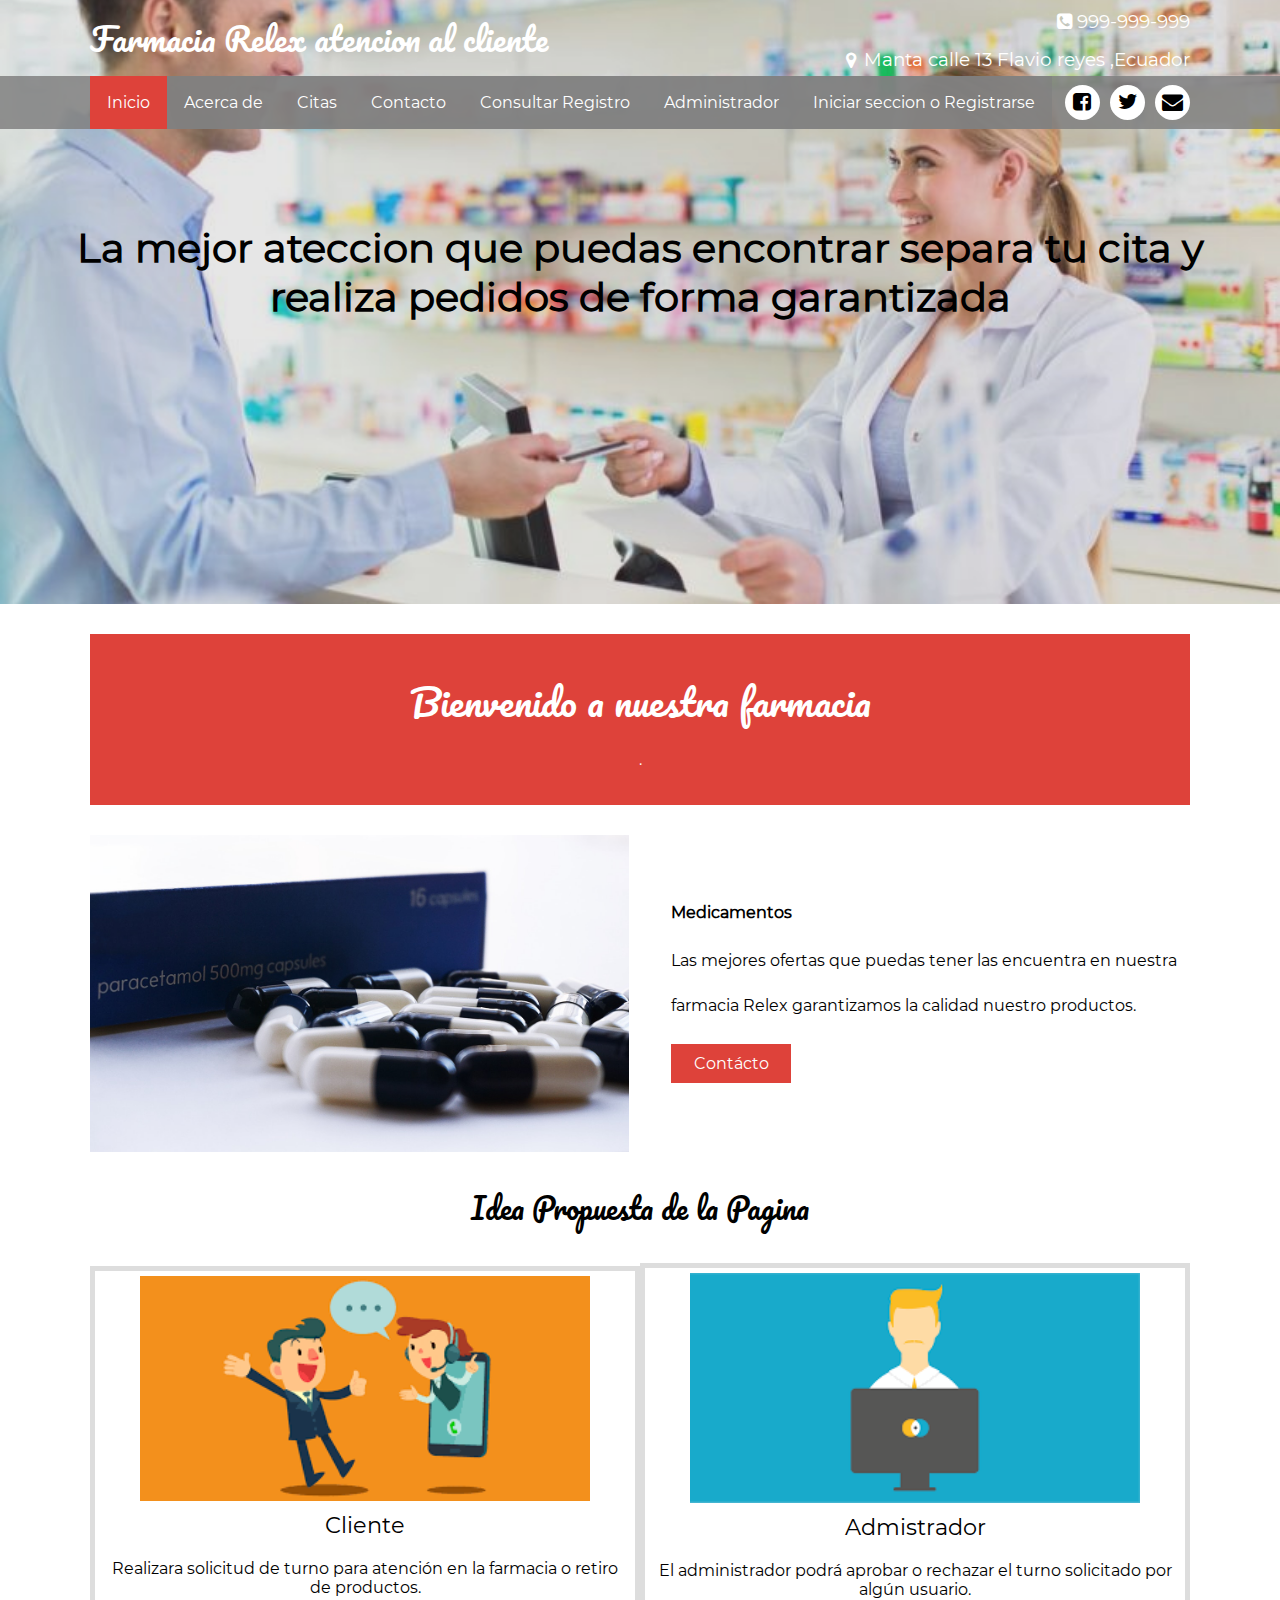
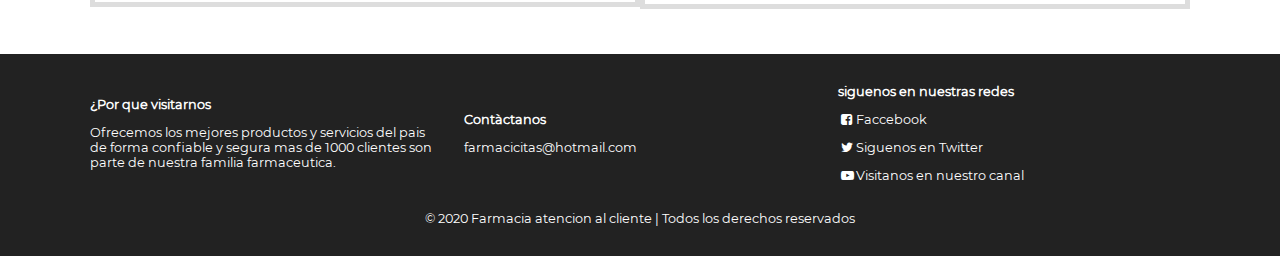
<file: index.html>
<!DOCTYPE html>
<html lang="en">
<head>
    <meta charset="UTF-8">
    <title>FARMACIA RELEX ATENCIÒN AL CLIENTE </title>
    <meta name="viewport" content="width=device-width, user-scalable=yes, initial-scale=1.0, maximum-scale=1.0, minimum-scale=1.0">
    <link rel="stylesheet" href="css/estilos.css">
    <link href="css/fontello.css" rel="stylesheet">
    
</head>
<body>
    <header class="main-header">
        <div class="container container--flex">
          <div class="logo-container column column--50">
              <h1 class="logo">Farmacia Relex atencion al cliente</h1>
          </div>
           <div class="main-header__contacInfo column column--50">
               <div class="main-header__contacInfo__phone">
                   <span class="icon-phone">999-999-999</span>
               </div>
               
               <div class="main-header__contacInfo__address">
               
               <span class="icon-location">Manta calle 13 Flavio reyes ,Ecuador </span></div>
               
               
           </div>
               
                
        </div>
    </header>
    <nav class="main-nav">
        <div class="container container--flex">
            <span class="icon-menu" id ="btnmenu"></span>
            <ul class="menu" id="menu">
                <li class="menu__item"><a href="index.html" class="menu__link menu__link--select ">Inicio</a></li>
                
                <li class="menu__item"><a href="nosotros.html" class="menu__link">Acerca de </a></li>
                
                
                <li class="menu__item"><a href="citas.html" class="menu__link">Citas</a></li>
                
        
                <li class="menu__item"><a href="contacto.html" class="menu__link">Contacto</a></li>
                <li class="menu__item"><a href="consultar.html" class="menu__link ">Consultar Registro</a></li>
                
                <li class="menu__item"><a href="login%20y%20registo.html" class="menu__link">Administrador</a></li>
                <li class="menu__item"><a href="login%20y%20registo.html" class="menu__link">Iniciar seccion o Registrarse</a></li>
                
            </ul>
            <div class="social-icon">
                <a href="" class="social-icon__link"><span class="icon-facebook"></span></a>
                <a href="" class="social-icon__link"><span class="icon-twitter"></span></a>
                <a href="" class="social-icon__link"><span class="icon-mail-alt"></span></a>
            </div>
            
        </div>
    </nav>
    <section class="banner">
        <img src="img/medicina15.jpg" alt="" class="banner__img">
        <div class="banner__content">La mejor ateccion que puedas encontrar separa tu cita y realiza pedidos de forma garantizada </div>
    </section>
    <main class="main">
        <section class="group group--color">
           <div class="container">
               <h2 class="main__title">Bienvenido a nuestra farmacia</h2>
               <p class="main__txt">.</p>
           </div>
            
        </section>
        
        <section class="group main__about__description">
            <div class="container container--flex">
                <div class="column column--50">
                    <img src="img/medicina4.jpg" alt="">
                </div>
                <div class="column column--50">
                    <h3 class="column__title">Medicamentos</h3>
                    <p class="column__txt">Las mejores ofertas que puedas tener las encuentra en nuestra farmacia Relex garantizamos la calidad nuestro productos.</p>
                    <a href="" class="btn btn--contact">Contácto</a>
                    
                </div>
                
            </div>
        </section>
        <section class="group today-special">
            <h2 class="group__title">Idea Propuesta de la Pagina</h2>
            <div class="container container--flex">
                <div class="column column--50-25">
                    <img src="img/cliente.png" alt="" class="today-special__img">
                    <div class="today-special__title">Cliente </div>
                    <div class="column__txt">Realizara solicitud de turno para atención en la farmacia o retiro de productos.</div>
                </div>
                
                <div class="column column--50-25">
                    <img src="img/Administrador.png" alt="" class="today-special__img">
                    <div class="today-special__title">Admistrador</div>
                    <div class="column__txt">El administrador podrá aprobar o rechazar el turno solicitado por algún usuario.</div>
                </div>
            </div>
                
        </section>
        
    
    </main>
      <footer class="main-footer">
            <div class="container container--flex">
                
                <div class="column column--33">
                    <h2 class="column__title">¿Por que visitarnos</h2>
                    <p class="column__txt">Ofrecemos los mejores productos y servicios del pais de forma confiable y segura mas de 1000 clientes son parte de nuestra familia farmaceutica.</p>
                </div>
                <div class="column column--33">
                    <h2 class="column__title">Contàctanos</h2>
                    <p class="column__txt"></p>
                    <p class="column__txt"></p>
                    <p class="column__txt">farmacicitas@hotmail.com</p>
                </div>
                <div class="column column--33">
                    <h2 class="column__title">siguenos en nuestras redes </h2>
                    <p class="icon-facebook">Faccebook<a href="" class="column__txt"></a></p>
                    <p class="icon-twitter">Siguenos en Twitter<a href="" class="column__txt"></a></p>
                    <p class="icon-youtube-play">Visitanos en nuestro canal<a href="" class="column__txt"></a></p>
                </div>
                <p class="copy">©  2020 Farmacia atencion al cliente  | Todos los derechos reservados</p>
            </div>
        </footer>
        <script src="js/menu.js"></script>
</body>
</html>
</file>
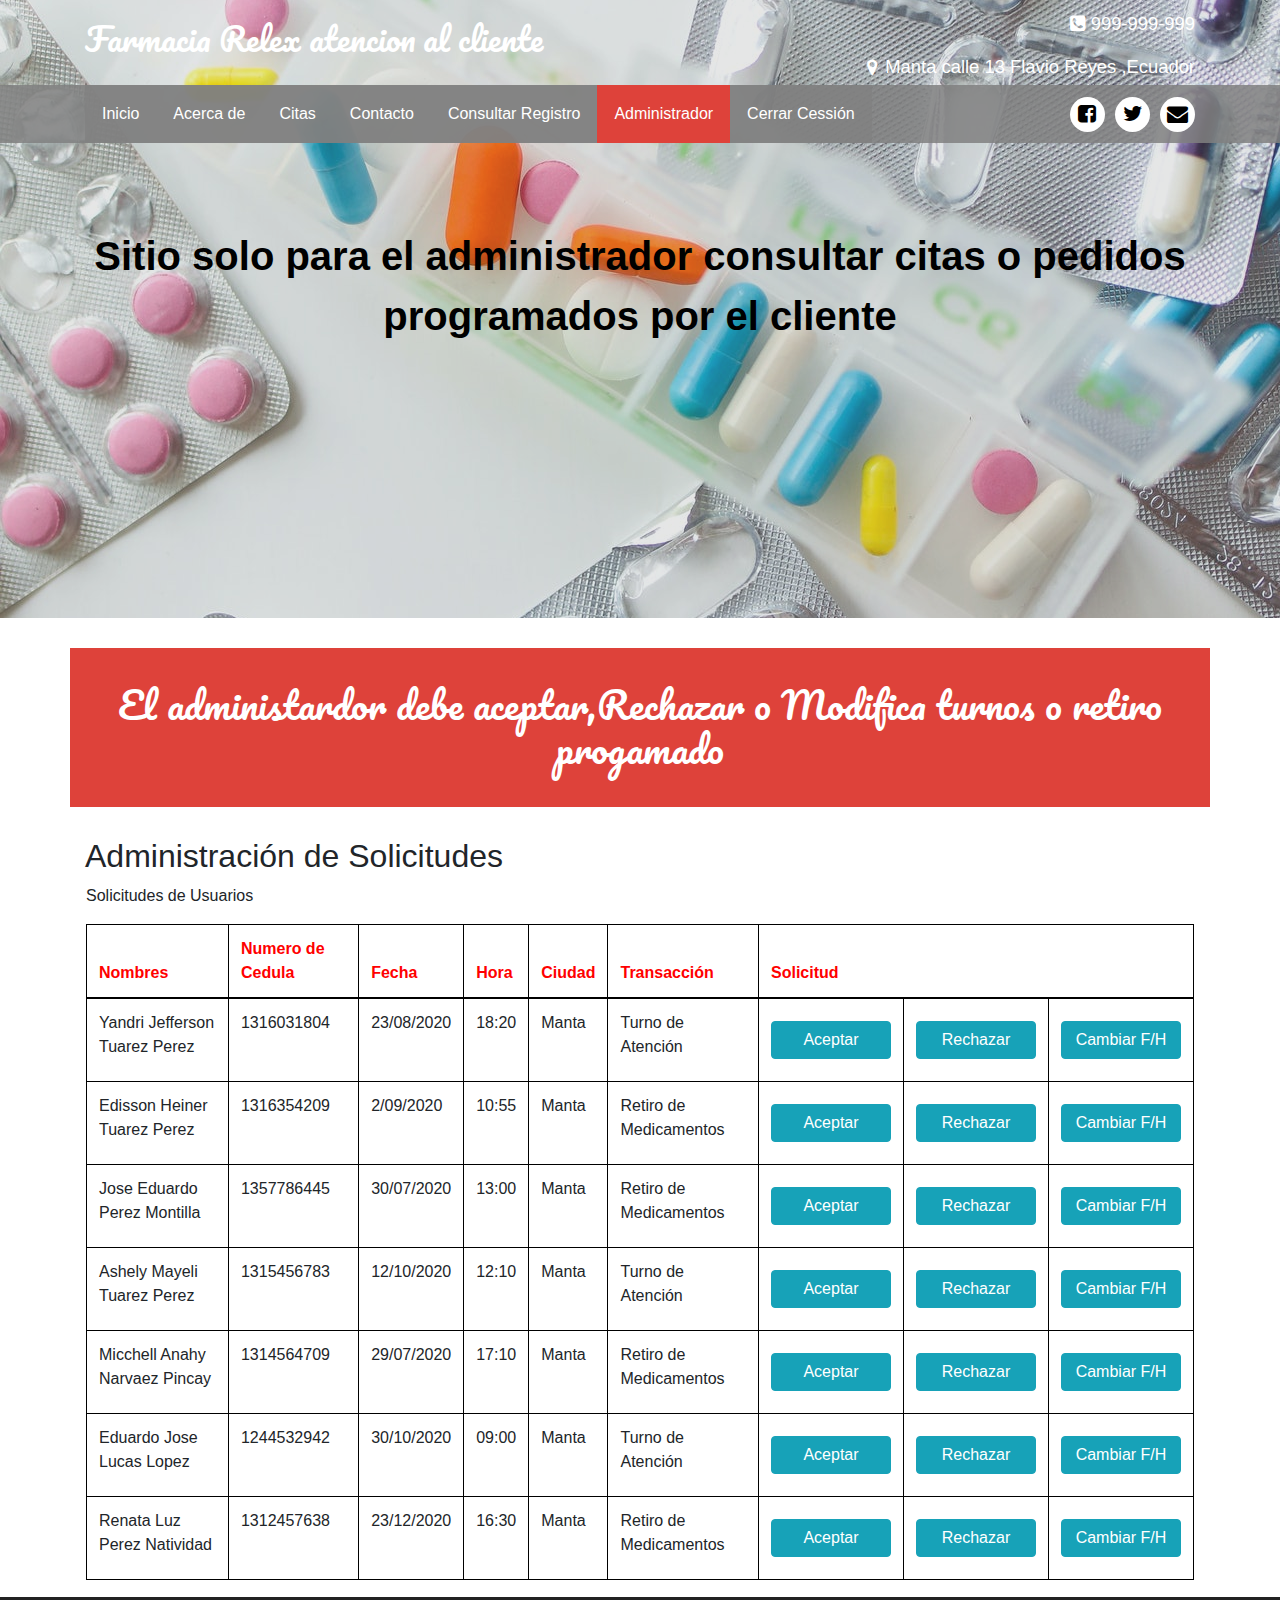
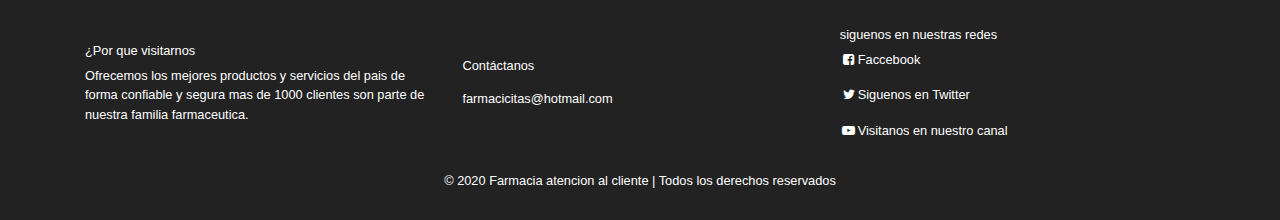
<file: administrador.html>
<!DOCTYPE html>
<html lang="en">
<head>
    <meta charset="UTF-8">
    <title>ADMINISTRADOR DE CITAS |FARMACIA ATENCIÒN AL CLIENTE </title>
    <meta name="viewport" content="width=device-width, user-scalable=yes, initial-scale=1.0, maximum-scale=1.0, minimum-scale=1.0">
   <link rel="stylesheet" href="css/estilos.css">
    <link rel="stylesheet" href="css/contacto.css">
    <link rel="stylesheet" href="css/nosotros.css">
    
    <link rel="stylesheet" href="css/bootstrap.css">
    <link href="css/fontello.css" rel="stylesheet">
     <link href="js/butoom.js" rel="stylesheet">
       <link href="js/validar.js" rel="stylesheet">
       
    
</head>
<body>
    <header class="main-header">
        <div class="container container--flex">
          <div class="logo-container column column--50">
              <h1 class="logo">Farmacia Relex atencion al cliente</h1>
          </div>
           <div class="main-header__contacInfo column column--50">
               <div class="main-header__contacInfo__phone">
                   <span class="icon-phone">999-999-999</span>
               </div>
               
               <div class="main-header__contacInfo__address">
               
               <span class="icon-location">Manta calle 13 Flavio Reyes ,Ecuador </span></div>
               
               
           </div>
               
                
        </div>
    </header>
    <nav class="main-nav">
        <div class="container container--flex">
            <span class="icon-menu" id ="btnmenu"></span>
            <ul class="menu" id="menu">
                <li class="menu__item"><a href="index.html" class="menu__link  ">Inicio</a></li>
                
                <li class="menu__item"><a href="nosotros.html" class="menu__link">Acerca de</a></li>
                
                
                <li class="menu__item"><a href="citas.html" class="menu__link">Citas</a></li>
                
                <li class="menu__item"><a href="contacto.html" class="menu__link ">Contacto</a></li>
                <li class="menu__item"><a href="consultar.html" class="menu__link ">Consultar Registro</a></li>
                
                <li class="menu__item"><a href="login%20y%20registo.html" class="menu__link menu__link--select">Administrador</a></li>
                  <li class="menu__item"><a href="index.html" class="menu__link">Cerrar Cessión</a></li>
                
            </ul>
            <div class="social-icon">
                <a href="" class="social-icon__link"><span class="icon-facebook"></span></a>
                <a href="" class="social-icon__link"><span class="icon-twitter"></span></a>
                <a href="" class="social-icon__link"><span class="icon-mail-alt"></span></a>
            </div>
            
        </div>
    </nav>
    <section class="banner">
        <img src="img/medicina3.jpg" alt="" class="banner__img">
        <div class="banner__content">Sitio solo para el administrador consultar citas o pedidos programados por el cliente</div>
    </section>
    <section class="group group--color">
     <div class="container">
               <h2 class="main__title">El administardor debe aceptar,Rechazar o Modifica turnos o retiro progamado </h2>
               
           </div>
    </section>
    
    <main >
      <section class="clientes contenedor">
           
       
            
            <div class="container">
            <div>
                        <h2>Administración de Solicitudes</h2>
                        
                        
                    </div><table>
                <tbody><tr>
                    <td>
                        <p>
                            Solicitudes de Usuarios
                            </p>
                             
                            <table class="table table-bordered order-table" >
                                <thead>
                                    <tr>
                                        <th>Nombres</th>
                                        <th>Numero de Cedula</th>
                                        <th>Fecha</th>
                                        <th>Hora</th>
                                        <th>Ciudad</th>
                                        <th>Transacción</th>
                                        <th colspan="3" scope="rowgroup">Solicitud</th>
                                    </tr>
                                </thead>
                                <tbody><tr>
                                    <td>Yandri Jefferson Tuarez Perez</td>
                                    <td>1316031804</td>
                                    <td>23/08/2020 </td>
                                    <td>18:20 </td>
                                    <td>Manta</td>
                                    <td>Turno de Atención</td>
                                    
                                    <td><button type="button"  onclick="alert1()" class="btn btn-info">Aceptar</button></td>
                                    <td><button type="button" class="btn btn-info" onclick="alert2()">Rechazar</button></td>
                                    <td><button type="button" class="btn btn-info" onclick="alert3()">Cambiar F/H</button></td>
                                  </tr>
                                  <tr>
                                    <td>Edisson Heiner Tuarez Perez</td>
                                    <td>1316354209</td>
                                    <td>2/09/2020 </td>
                                    <td>10:55</td>
                                    <td>Manta</td>
                                    <td>Retiro de Medicamentos</td>
                                    <td><button type="button" class="btn btn-info" onclick="alert1()">Aceptar</button></td>
                                    <td><button type="button" class="btn btn-info" onclick="alert2()">Rechazar</button></td>
                                    <td><button type="button" class="btn btn-info" onclick="alert3()">Cambiar F/H</button></td>
                                  </tr>
                                  <tr>
                                     <td>Jose Eduardo Perez Montilla</td>
                                    <td>1357786445</td>
                                    <td>30/07/2020 </td>
                                    <td>13:00</td>
                                    <td>Manta</td>
                                    <td>Retiro de Medicamentos</td>
                                    
                                   <td><button type="button" class="btn btn-info" onclick="alert1()">Aceptar</button></td>
                                    <td><button type="button" class="btn btn-info" onclick="alert2()">Rechazar</button></td>
                                    <td><button type="button" class="btn btn-info" onclick="alert3()">Cambiar F/H</button></td>
                                  </tr>
                                  <tr>
                                   <td>Ashely Mayeli Tuarez Perez</td>
                                    <td>1315456783</td>
                                    <td>12/10/2020 </td>
                                    <td>12:10</td>
                                    <td>Manta</td>
                                    <td>Turno de Atención</td>
                                   
                                    <td><button type="button" class="btn btn-info" onclick="alert1()">Aceptar</button></td>
                                    <td><button type="button" class="btn btn-info" onclick="alert2()">Rechazar</button></td>
                                    <td><button type="button" class="btn btn-info" onclick="alert3()">Cambiar F/H</button></td>        
                                  </tr>
                                  <tr>
                                                    <td>Micchell Anahy Narvaez Pincay</td>
                                        <td>1314564709</td>
                                        <td>29/07/2020 </td>
                                        <td>17:10</td>
                                        <td>Manta</td>
                                        <td>Retiro de Medicamentos</td>
                                    <td><button type="button" class="btn btn-info" onclick="alert1()">Aceptar</button></td>
                                    <td><button type="button" class="btn btn-info" onclick="alert2()">Rechazar</button></td> 
                                    <td><button type="button" class="btn btn-info" onclick="alert3()">Cambiar F/H</button></td>       
                                  </tr>
                                  <tr>
                                   <td>Eduardo Jose Lucas Lopez</td>
                                <td>1244532942</td>
                                <td>30/10/2020 </td>
                                <td>09:00</td>
                                <td>Manta</td>
                                <td>Turno de Atención</td>
                                   
                                    <td><button type="button" class="btn btn-info" onclick="alert1()">Aceptar</button></td>
                                    <td><button type="button" class="btn btn-info" onclick="alert2()">Rechazar</button></td>
                                    <td><button type="button" class="btn btn-info" onclick="alert3()">Cambiar F/H</button></td>
                                  </tr>
                                  <tr>
                                  <td>Renata Luz Perez Natividad</td>
                                    <td>1312457638</td>
                                    <td>23/12/2020 </td>
                                    <td>16:30</td>
                                    <td>Manta</td>
                                      <td>Retiro de Medicamentos</td>
                                    <td><button type="button" class="btn btn-info" onclick="alert1()">Aceptar</button></td>
                                    <td><button type="button" class="btn btn-info" onclick="alert2()">Rechazar</button></td> 
                                    <td><button type="button" class="btn btn-info" onclick="alert3()">Cambiar F/H</button></td>           
                                  </tr>
                                     
                                </tbody><tbody>
            
                                </tbody>
                            </table>
                   
                            
                    </td>
                    
                </tr>
            </tbody></table>
        </div>     
    </section>
    
   
    </main>
      <footer class="main-footer">
            <div class="container container--flex">
                
                <div class="column column--33">
                    <h2 class="column__title">¿Por que visitarnos</h2>
                    <p class="column__txt">Ofrecemos los mejores productos y servicios del pais de forma confiable y segura mas de 1000 clientes son parte de nuestra familia farmaceutica.</p>
                </div>
                <div class="column column--33">
                    <h2 class="column__title">Contáctanos</h2>
                    <p class="column__txt"></p>
                    <p class="column__txt"></p>
                    <p class="column__txt">farmacicitas@hotmail.com</p>
                </div>
                <div class="column column--33">
                    <h2 class="column__title">siguenos en nuestras redes </h2>
                    <p class="icon-facebook">Faccebook<a href="" class="column__txt"></a></p>
                    <p class="icon-twitter">Siguenos en Twitter<a href="" class="column__txt"></a></p>
                    <p class="icon-youtube-play">Visitanos en nuestro canal<a href="" class="column__txt"></a></p>
                </div>
                <p class="copy">©  2020 Farmacia atencion al cliente  | Todos los derechos reservados</p>
            </div>
        </footer>
        <script src="js/menu.js"></script>
        <script src="js/butoom.js"></script>
          <script src="js/validar.js"></script>
           <script src="js/administrarTurnos.js"></script>
    
  
</body>
</html>
</file>
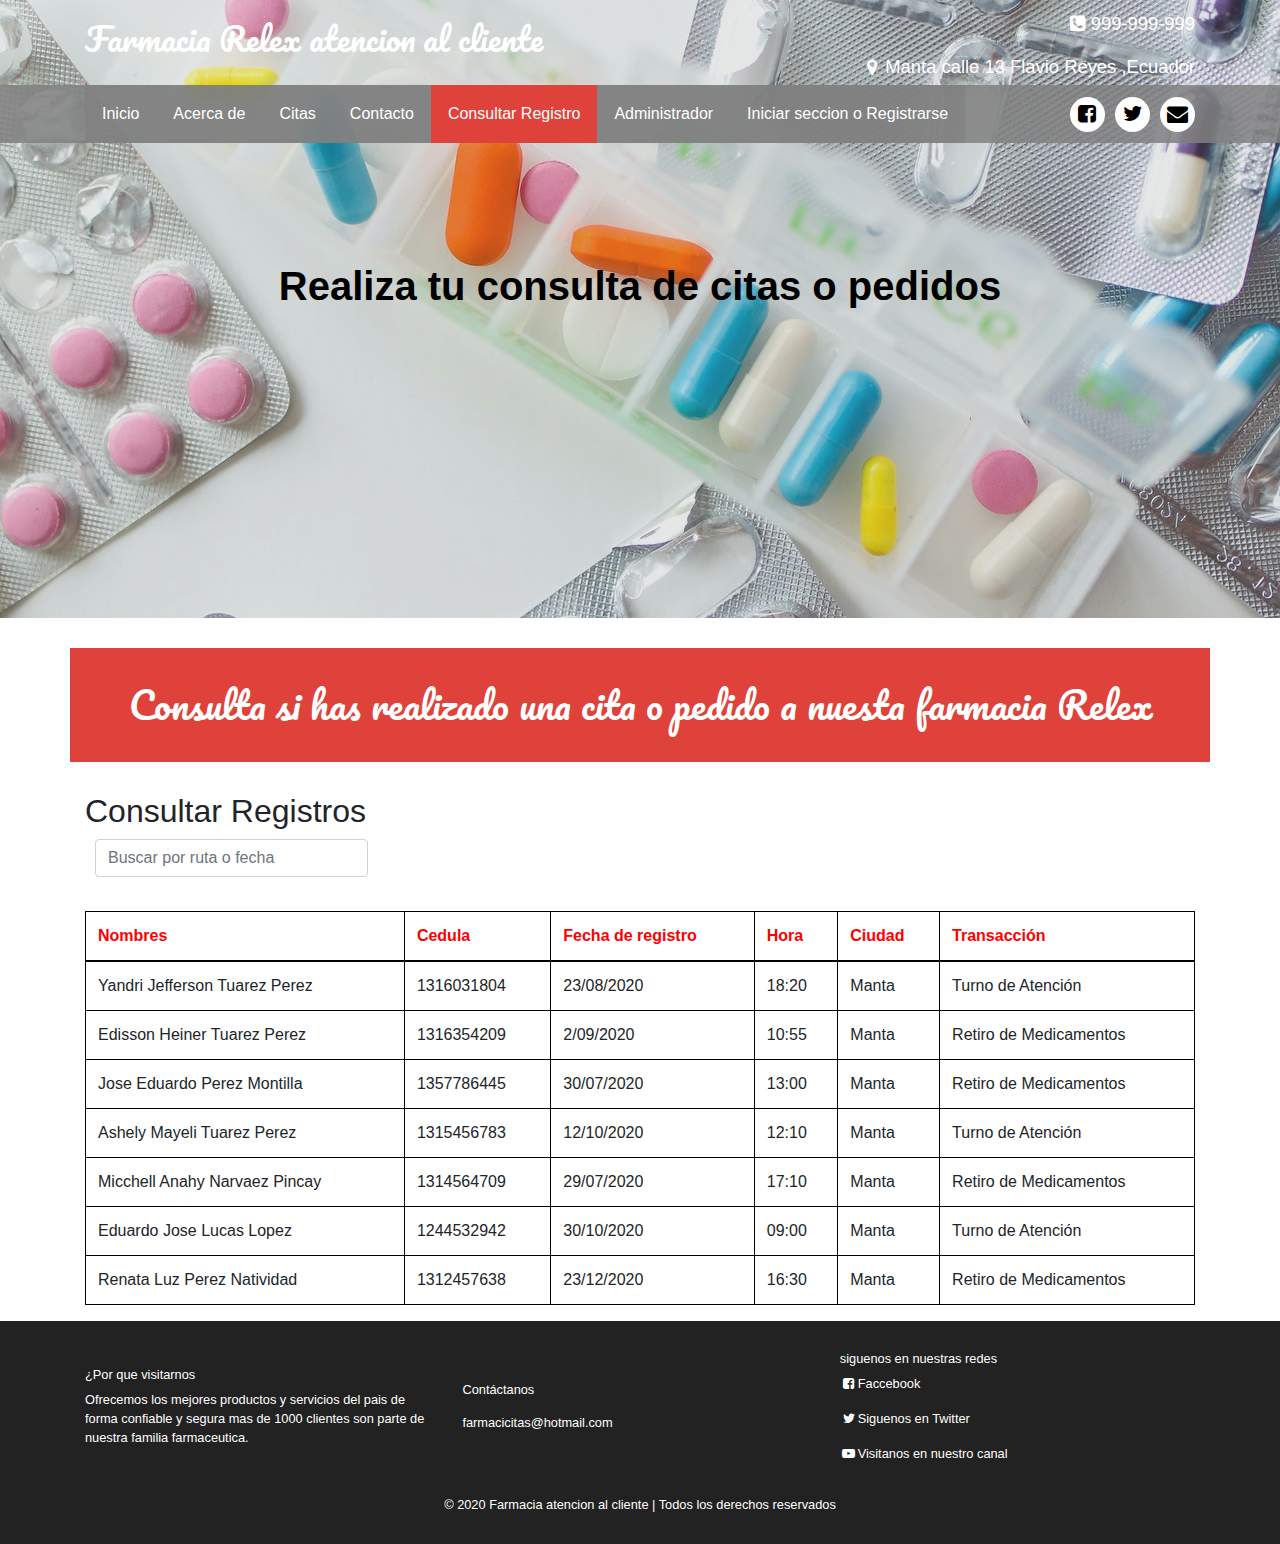
<file: consultar.html>
<!DOCTYPE html>
<html lang="en">
<head>
    <meta charset="UTF-8">
    <title>CONSULTAR REGITRO |FARMACIA ATENCIÒN AL CLIENTE </title>
    <meta name="viewport" content="width=device-width, user-scalable=yes, initial-scale=1.0, maximum-scale=1.0, minimum-scale=1.0">
    <link rel="stylesheet" href="css/estilos.css">
    <link rel="stylesheet" href="css/contacto.css">
    <link rel="stylesheet" href="css/nosotros.css">
    <link rel="stylesheet" href="js/Consultas.js">
    <link rel="stylesheet" href="css/bootstrap.css">
    
    <link href="css/fontello.css" rel="stylesheet">
     <link href="js/butoom.js" rel="stylesheet">
       <link href="js/validar.js" rel="stylesheet">
       
    
</head>
<body>
    <header class="main-header">
        <div class="container container--flex">
          <div class="logo-container column column--50">
              <h1 class="logo">Farmacia Relex atencion al cliente</h1>
          </div>
           <div class="main-header__contacInfo column column--50">
               <div class="main-header__contacInfo__phone">
                   <span class="icon-phone">999-999-999</span>
               </div>
               
               <div class="main-header__contacInfo__address">
               
               <span class="icon-location">Manta calle 13 Flavio Reyes ,Ecuador </span></div>
               
               
           </div>
               
                
        </div>
    </header>
    <nav class="main-nav">
        <div class="container container--flex">
            <span class="icon-menu" id ="btnmenu"></span>
            <ul class="menu" id="menu">
                <li class="menu__item"><a href="index.html" class="menu__link  ">Inicio</a></li>
                
                <li class="menu__item"><a href="nosotros.html" class="menu__link">Acerca de</a></li>
            
                
            
                
                <li class="menu__item"><a href="citas.html" class="menu__link">Citas</a></li>
                
                <li class="menu__item"><a href="contacto.html" class="menu__link ">Contacto</a></li>
                <li class="menu__item"><a href="consultar.html" class="menu__link menu__link--select">Consultar Registro</a></li>
                
                <li class="menu__item"><a href="login%20y%20registo.html" class="menu__link">Administrador</a></li>
                  <li class="menu__item"><a href="login%20y%20registo.html" class="menu__link">Iniciar seccion o Registrarse</a></li>
                
            </ul>
            <div class="social-icon">
                <a href="" class="social-icon__link"><span class="icon-facebook"></span></a>
                <a href="" class="social-icon__link"><span class="icon-twitter"></span></a>
                <a href="" class="social-icon__link"><span class="icon-mail-alt"></span></a>
            </div>
            
        </div>
    </nav>
    <section class="banner">
        <img src="img/medicina3.jpg" alt="" class="banner__img">
        <div class="banner__content">Realiza tu consulta de citas o pedidos</div>
    </section>
    <section class="group group--color">
     <div class="container">
               <h2 class="main__title">Consulta si has realizado una cita o pedido a nuesta farmacia Relex </h2>
               
           </div>
    </section>
    
    <main >
   <section class="clientes contenedor">
           
       
            
            <div class="container">
              <h2>Consultar Registros</h2>
              
              <div class="formulario">
              <input class="form-control col-md-3 light-table-filter" data-table="order-table" type="text" placeholder="Buscar por ruta o fecha">
            </div>
            <br/>
           <div>
             <table class="table table-bordered order-table ">
              <thead>
                <tr>
                
                  <th>Nombres</th>
                  <th>Cedula</th>
                  <th>Fecha de registro </th>
                  <th>Hora</th>
                  <th>Ciudad</th>
                  <th>Transacción</th>
                </tr>
              </thead>
              <tbody><tr>
                <td>Yandri Jefferson Tuarez Perez</td>
                <td>1316031804</td>
                <td>23/08/2020 </td>
                <td>18:20 </td>
                <td>Manta</td>
                <td>Turno de Atención</td>
              </tr>
              <tr>
                <td>Edisson Heiner Tuarez Perez</td>
                <td>1316354209</td>
                <td>2/09/2020 </td>
                <td>10:55</td>
                <td>Manta</td>
                <td>Retiro de Medicamentos</td>
              </tr>
              <tr>
                <td>Jose Eduardo Perez Montilla</td>
                <td>1357786445</td>
                <td>30/07/2020 </td>
                <td>13:00</td>
                <td>Manta</td>
                <td>Retiro de Medicamentos</td> 
              </tr>
              <tr>
                <td>Ashely Mayeli Tuarez Perez</td>
                <td>1315456783</td>
                <td>12/10/2020 </td>
                <td>12:10</td>
                <td>Manta</td>
                <td>Turno de Atención</td>
              </tr>
              <tr>
                <td>Micchell Anahy Narvaez Pincay</td>
                <td>1314564709</td>
                <td>29/07/2020 </td>
                <td>17:10</td>
                <td>Manta</td>
                <td>Retiro de Medicamentos</td>
              </tr>
              <tr>
                <td>Eduardo Jose Lucas Lopez</td>
                <td>1244532942</td>
                <td>30/10/2020 </td>
                <td>09:00</td>
                <td>Manta</td>
                <td>Turno de Atención</td>
              </tr>
              <tr>
                <td>Renata Luz Perez Natividad</td>
                <td>1312457638</td>
                <td>23/12/2020 </td>
                <td>16:30</td>
                <td>Manta</td>
                <td>Retiro de Medicamentos</td>
              </tr>
             
            </tbody></table>
            </div>
          </div>
    </section>
    </main>
   <footer class="main-footer">
            <div class="container container--flex">
                
                <div class="column column--33">
                    <h2 class="column__title">¿Por que visitarnos</h2>
                    <p class="column__txt">Ofrecemos los mejores productos y servicios del pais de forma confiable y segura mas de 1000 clientes son parte de nuestra familia farmaceutica.</p>
                </div>
                <div class="column column--33">
                    <h2 class="column__title">Contáctanos</h2>
                    <p class="column__txt"></p>
                    <p class="column__txt"></p>
                    <p class="column__txt">farmacicitas@hotmail.com</p>
                </div>
                <div class="column column--33">
                    <h2 class="column__title">siguenos en nuestras redes </h2>
                    <p class="icon-facebook">Faccebook<a href="" class="column__txt"></a></p>
                    <p class="icon-twitter">Siguenos en Twitter<a href="" class="column__txt"></a></p>
                    <p class="icon-youtube-play">Visitanos en nuestro canal<a href="" class="column__txt"></a></p>
                </div>
                <p class="copy">©  2020 Farmacia atencion al cliente  | Todos los derechos reservados</p>
            </div>
        </footer>
    
     
      
        <script src="js/menu.js"></script>
        <script src="js/butoom.js"></script>
          <script src="js/Consultas.js"></script>
</body><loom-container id="lo-engage-ext-container"><div></div><loom-shadow classname="resolved"></loom-shadow></loom-container>
</html>
</file>
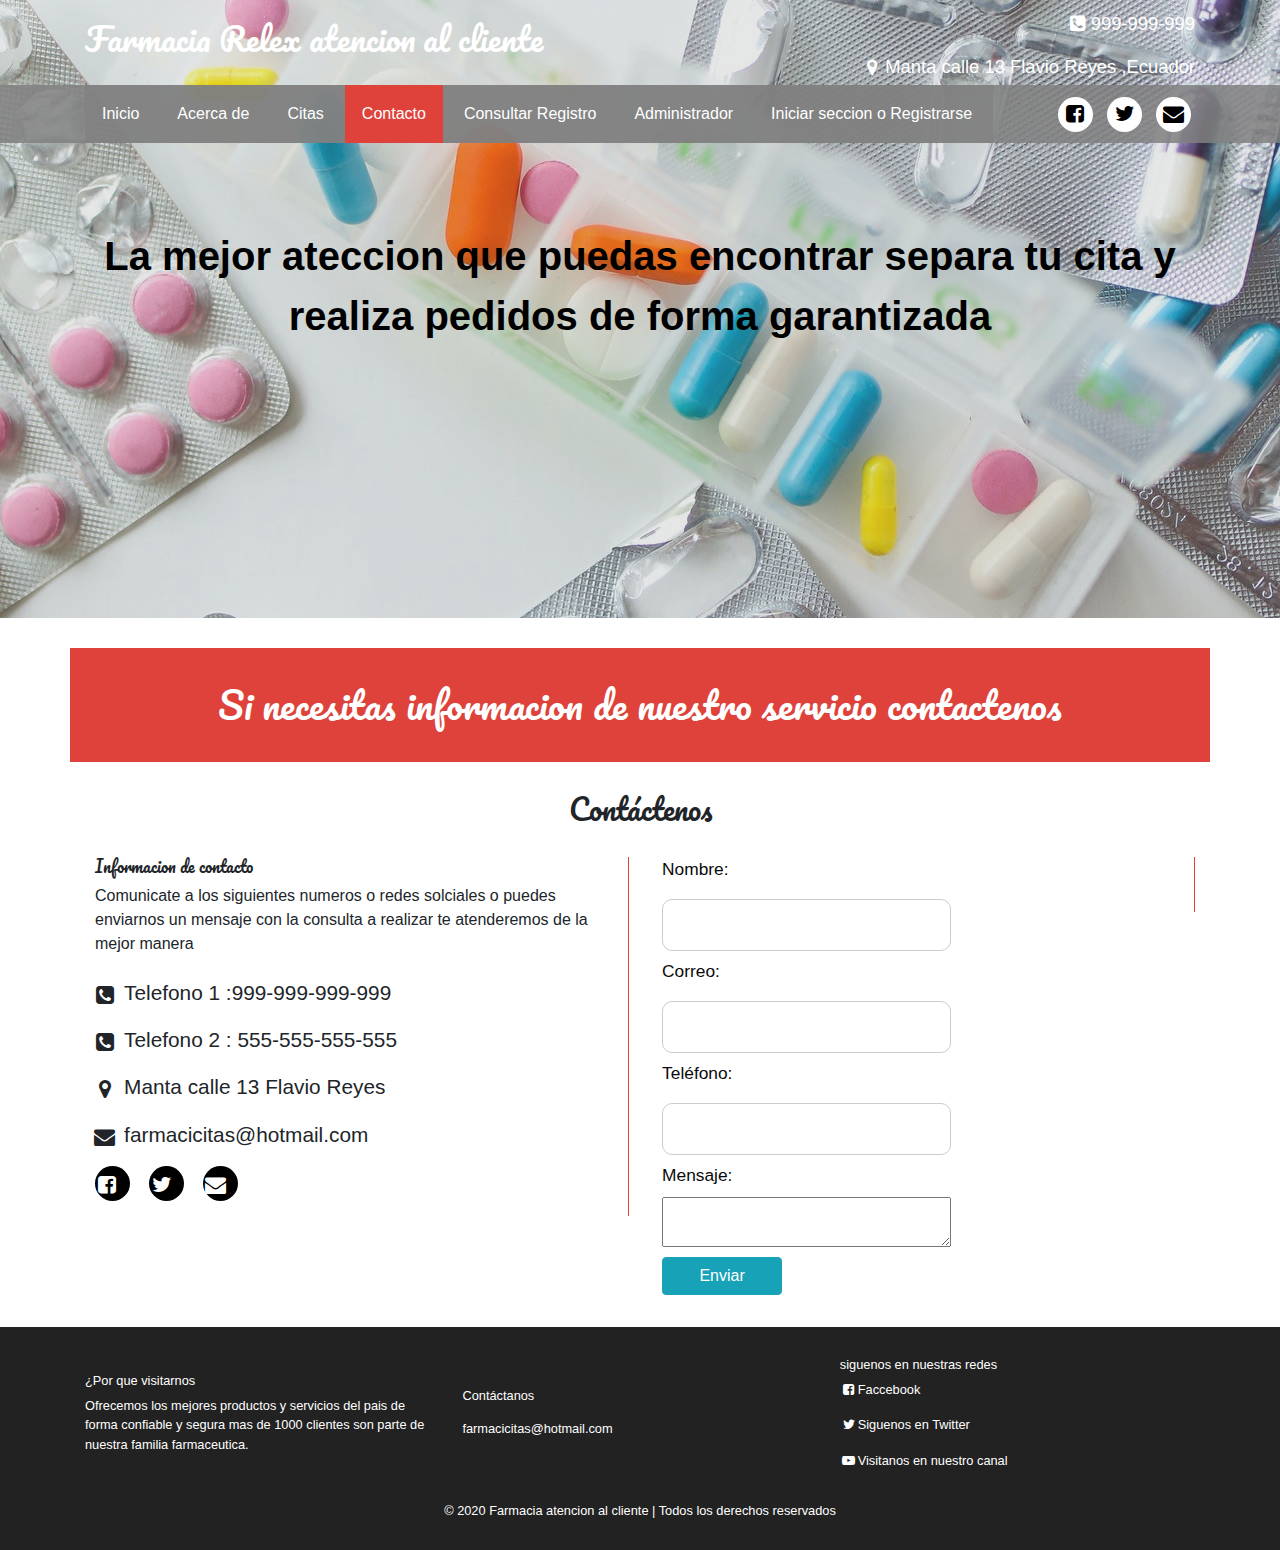
<file: contacto.html>
<!DOCTYPE html>
<html lang="en">
<head>
    <meta charset="UTF-8">
    <title>CONTACTO |FARMACIA ATENCIÒN AL CLIENTE </title>
    <meta name="viewport" content="width=device-width, user-scalable=yes, initial-scale=1.0, maximum-scale=1.0, minimum-scale=1.0">
    <link rel="stylesheet" href="css/estilos.css">
    <link rel="stylesheet" href="css/contacto.css">
    <link rel="stylesheet" href="css/nosotros.css">
     <link rel="stylesheet" href="css/consultar.css">
     <link rel="stylesheet" href="css/bootstrap.css">
    
    <link href="css/fontello.css" rel="stylesheet">
     <link href="js/butoom.js" rel="stylesheet">
       <link href="js/validar.js" rel="stylesheet">
       
    
</head>
<body>
    <header class="main-header">
        <div class="container container--flex">
          <div class="logo-container column column--50">
              <h1 class="logo">Farmacia Relex atencion al cliente</h1>
          </div>
           <div class="main-header__contacInfo column column--50">
               <div class="main-header__contacInfo__phone">
                   <span class="icon-phone">999-999-999</span>
               </div>
               
               <div class="main-header__contacInfo__address">
               
               <span class="icon-location">Manta calle 13 Flavio Reyes ,Ecuador </span></div>
               
               
           </div>
               
                
        </div>
    </header>
    <nav class="main-nav">
        <div class="container container--flex">
            <span class="icon-menu" id ="btnmenu"></span>
            <ul class="menu" id="menu">
                <li class="menu__item"><a href="index.html" class="menu__link  ">Inicio</a></li>
                
                <li class="menu__item"><a href="nosotros.html" class="menu__link">Acerca de</a></li>
                
                
                <li class="menu__item"><a href="citas.html" class="menu__link">Citas</a></li>
                
                <li class="menu__item"><a href="contacto.html" class="menu__link menu__link--select">Contacto</a></li>
                <li class="menu__item"><a href="consultar.html" class="menu__link ">Consultar Registro</a></li>
                
                <li class="menu__item"><a href="login%20y%20registo.html" class="menu__link">Administrador</a></li>
                  <li class="menu__item"><a href="login%20y%20registo.html" class="menu__link">Iniciar seccion o Registrarse</a></li>
                
            </ul>
            <div class="social-icon">
                <a href="" class="social-icon__link"><span class="icon-facebook"></span></a>
                <a href="" class="social-icon__link"><span class="icon-twitter"></span></a>
                <a href="" class="social-icon__link"><span class="icon-mail-alt"></span></a>
            </div>
            
        </div>
    </nav>
    <section class="banner">
        <img src="img/medicina3.jpg" alt="" class="banner__img">
        <div class="banner__content">La mejor ateccion que puedas encontrar separa tu cita y realiza pedidos de forma garantizada </div>
    </section>
    <section class="group group--color">
     <div class="container">
               <h2 class="main__title">Si necesitas informacion de nuestro servicio contactenos </h2>
               
           </div>
    </section>
    
    <main class="main">
       <section class="group contact">
             <h2 class="group__title">Contáctenos</h2>
            <div class="container container--flex">
                <div class="contact-information column column--50">
               
               
                <h3 class ="column__title">Informacion de contacto</h3>
                <p class="column__txt">Comunicate a los siguientes numeros o redes solciales o puedes enviarnos un mensaje con la consulta a realizar te atenderemos de la mejor manera</p>
                <p class="column__txt"><span class="icon-phone">Telefono 1 :999-999-999-999</span></p>
                <p class="column__txt"><span class="icon-phone">Telefono 2 : 555-555-555-555</span></p>
                <p class="column__txt"><span class="icon-location">Manta calle 13 Flavio Reyes</span></p>
                <p class="column__txt"><span class="icon-mail-alt">farmacicitas@hotmail.com</span></p>
                
                    
                 <div class="social-icon">
                <a href="" class="social-icon__link"><span class="icon-facebook"></span></a>
                <a href="" class="social-icon__link"><span class="icon-twitter"></span></a>
                <a href="" class="social-icon__link"><span class="icon-mail-alt"></span></a>
            
                </div>
               </div> 
                <div class="contact-information column column--50">
               
                <form action="" method="post" class="formulario column column--50" onsubmit="return validar()" id="validar">
                    <label for="" class="formulario__label">Nombre:</label>
                    <input type="text" id="nombre" class="formulario__input-txt" name="nombre" required >
                    
                    <label for="" class="formulario__label">Correo:</label>
                    <input type="email" id="correo" class="formulario__input-txt" name="Correo" required >
                    
                    <label for="" class="formulario__label">Teléfono:</label>
                    <input type="text" id="telefono" class="formulario__input-txt" name="telefono" required >
                    
                    <label for="" class="formulario__label">Mensaje:</label>
                    <textarea name="mensaje" id="mensaje" cols="30" rows="10" class="formulario__textarea"></textarea>
                    
                    
                    <button  type="submit" value="Enviar" class="btn btn-info" id="boton" onclick="guardar()">Enviar</button>
                    
                    
              
                   
                    
                </form>
                </div>
               
            </div>
           
           
           
      
       
    </section>
    </main>
     <br/>
            <br/>
              <br/>
           <br/>
      <footer class="main-footer">
            <div class="container container--flex">
                
                <div class="column column--33">
                    <h2 class="column__title">¿Por que visitarnos</h2>
                    <p class="column__txt">Ofrecemos los mejores productos y servicios del pais de forma confiable y segura mas de 1000 clientes son parte de nuestra familia farmaceutica.</p>
                </div>
                <div class="column column--33">
                    <h2 class="column__title">Contáctanos</h2>
                    <p class="column__txt"></p>
                    <p class="column__txt"></p>
                    <p class="column__txt">farmacicitas@hotmail.com</p>
                </div>
                <div class="column column--33">
                    <h2 class="column__title">siguenos en nuestras redes </h2>
                    <p class="icon-facebook">Faccebook<a href="" class="column__txt"></a></p>
                    <p class="icon-twitter">Siguenos en Twitter<a href="" class="column__txt"></a></p>
                    <p class="icon-youtube-play">Visitanos en nuestro canal<a href="" class="column__txt"></a></p>
                </div>
                <p class="copy">©  2020 Farmacia atencion al cliente  | Todos los derechos reservados</p>
            </div>
        </footer>
        <script src="js/menu.js"></script>
        <script src="js/butoom.js"></script>
          <script src="js/validar.js"></script>
          <script src="js/Contacto.js"></script>
</body>
</html>
</file>
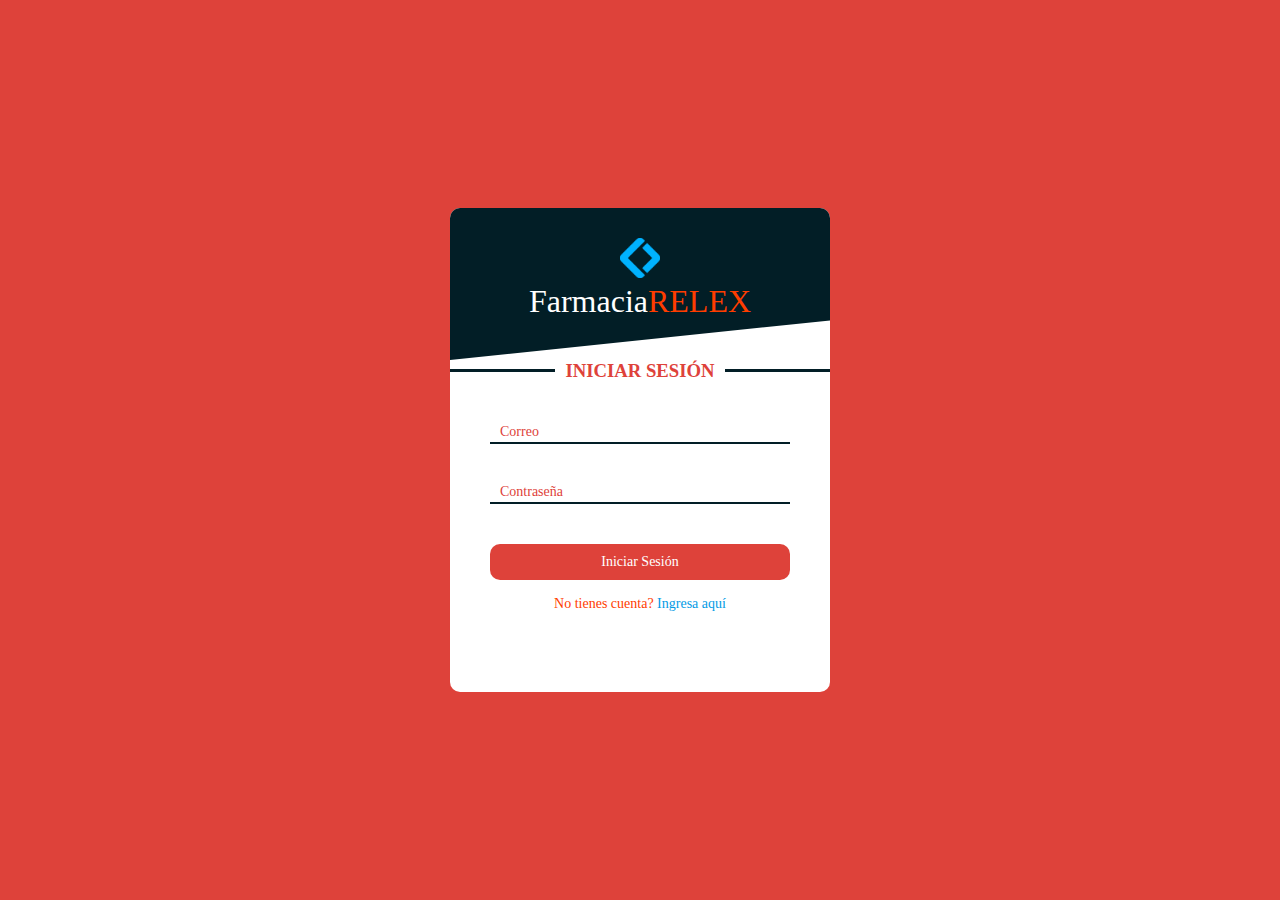
<file: login y registo.html>
<!DOCTYPE html>
<html lang="es">
<head>
    <meta charset="UTF-8">
    <meta name="viewport" content="width=device-width, initial-scale=1.0">
    <meta http-equiv="X-UA-Compatible" content="ie=edge">
    <title>INICIO O REGISTRO DE SECCION |FARMACIA ATENCIÒN AL CLIENTE</title>
    <link rel="stylesheet" href="css/login.css">
    <link rel="stylesheet" href="/index.html">
</head>
<body>
    <div class="cod-container">
        <div class="form-header">
            <img src="img/Logo.png" alt="Logo de CodigoMasters">
            <h1>Farmacia<span>RELEX</span></h1>
        </div>

        <div class="form-content">
          
                <div class="form-title">
                    <h3>Iniciar Sesión</h3>
                </div>
                  <form  action="#" id ="form" class="cod-form">

                <div class="input-group">
                    <input type="email" class="form-input" name="form-input" id="correo">
                    <label class="label" for="correo">Correo</label>
                </div>

                <div class="input-group">
                    <input type="password" class="form-input" name="form-input" id="pass">
                    <label class="label" for="pass">Contraseña</label>
                </div>

                <div class="input-group">
                    <input type="submit" class="form-input" value="Iniciar Sesión">
                    <p>No tienes cuenta? <a href="#" class="alt-form">Ingresa aquí</a></p>
                </div>
               
            </form>
        </div>

        
        <div class="form-content">
            
                <div class="form-title">
                    <h3>Regístrate Gratis</h3>
                </div>
                
                 <form  action="#" id ="farm" class="cod-form">

                <div class="input-group">
                    <input type="email" class="form-input" name="form-input" id="reg-correo">
                    <label class="label" for="reg-correo">Correo</label>
                </div>

                <div class="input-group">
                    <input type="password" class="form-input" name="form-input" id="reg-pass">
                    <label class="label" for="reg-pass">Contraseña</label>
                </div>

                <div class="input-group">
                    <input type="password" class="form-input" name="form-input" id="reg-rep-pass">
                    <label class="label" for="reg-rep-pass">Repetir Contraseña</label>
                </div>

                <div class="input-group">
                    <input type="submit"  class="form-input" value="Registrate">
                    <p>Ya tienes cuenta? <a href="#" class="alt-form">Ingresa aquí</a></p>
                </div>
               
            </form>
        </div>
       
    </div>

    <script src="js/jquery-3.3.1.min.js"></script>
    <script src="js/form.js"></script>
     <script src="js/login.js"></script>
     <script src="js/registro.js"></script>
     <script src="js/main.js"></script>
     <script src="js/util.js"></script>
     <script src="js/breakpoints.min.js"></script>
     <script src="js/browser.min.js"></script>
     
    
</body>
</html>
</file>
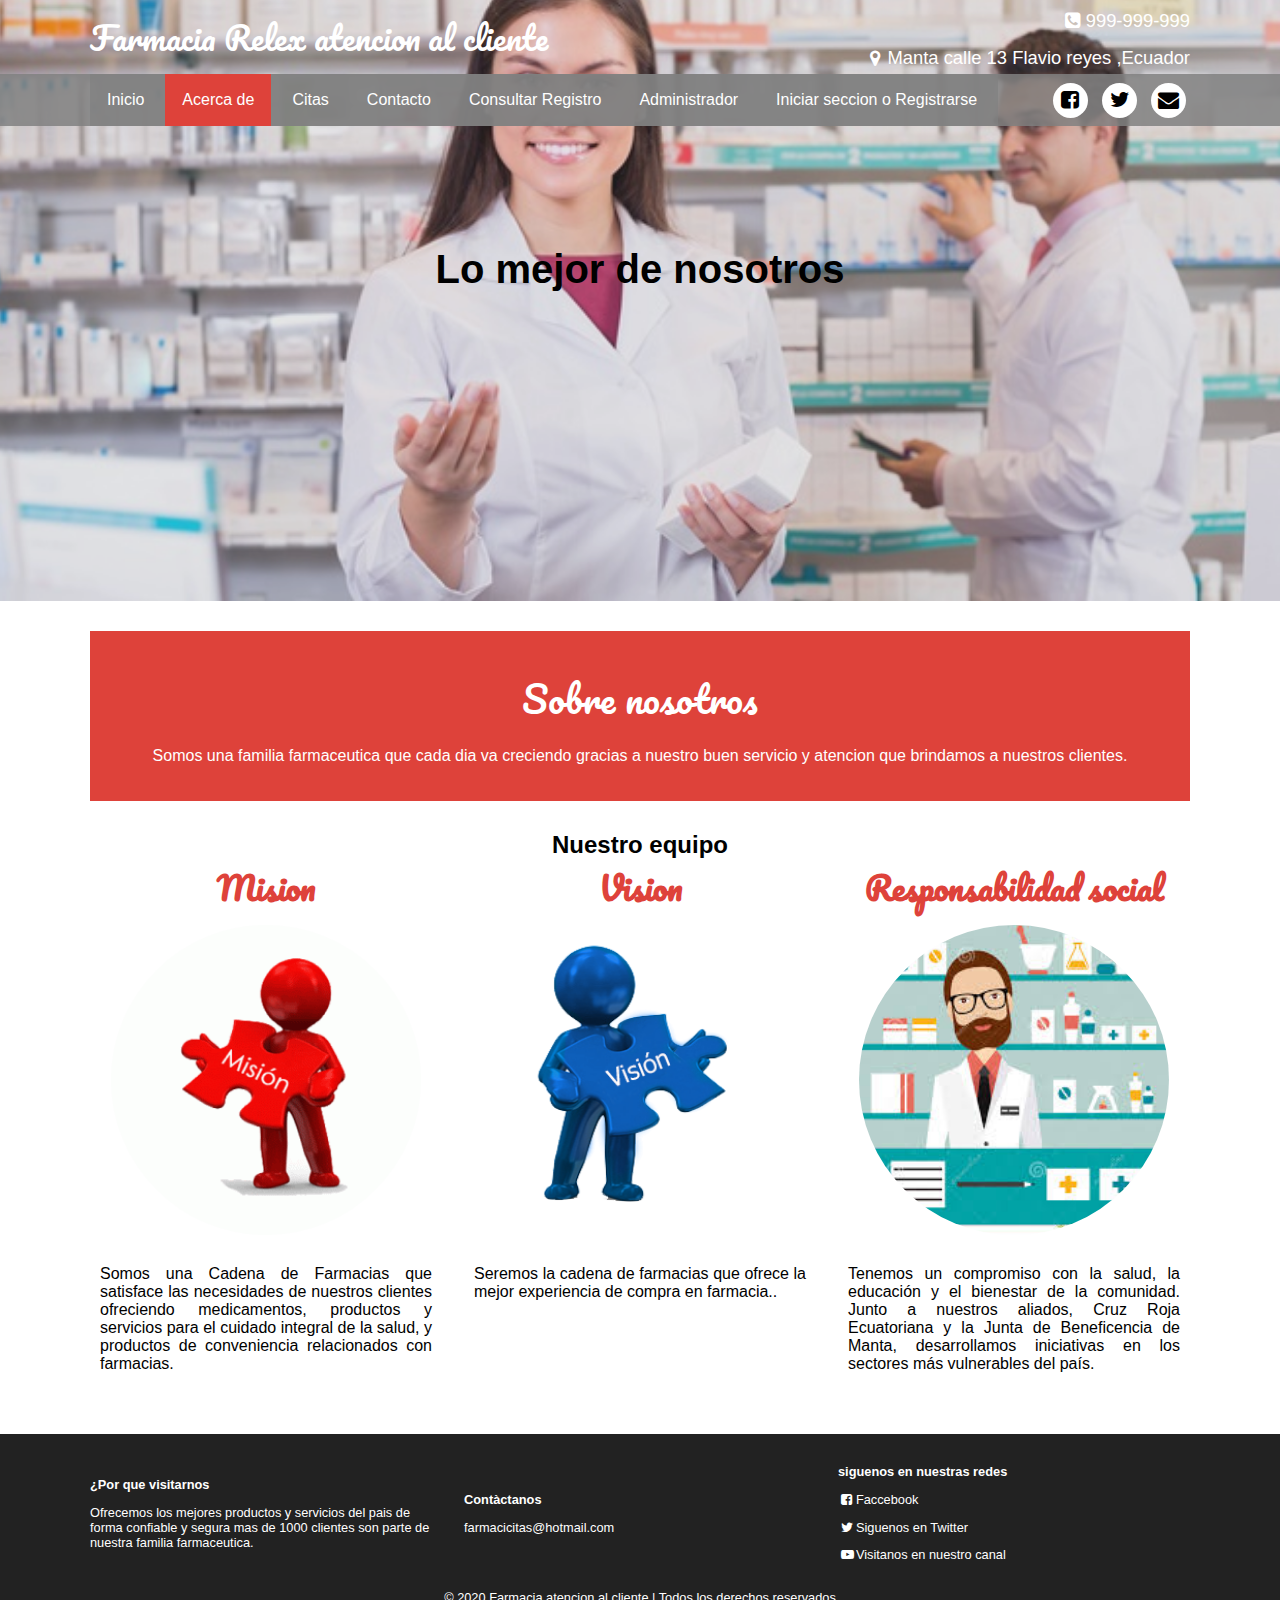
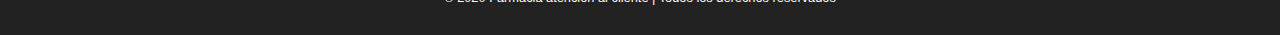
<file: nosotros.html>
<!DOCTYPE html>
<html lang="en">
<head>
    <meta charset="UTF-8">
    <title>ACERCA DE |FARMACIA ATENCIÒN AL CLIENTE </title>
    <meta name="viewport" content="width=device-width, user-scalable=yes, initial-scale=1.0, maximum-scale=1.0, minimum-scale=1.0">
    <link rel="stylesheet" href="css/estilos.css">
     <link rel="stylesheet" href="css/nosotros.css">
    <link href="css/fontello.css" rel="stylesheet">
     <link rel="stylesheet" href="css/consultar.css">
</head>
<body>
    <header class="main-header">
        <div class="container container--flex">
          <div class="logo-container column column--50">
              <h1 class="logo">Farmacia Relex atencion al cliente</h1>
          </div>
           <div class="main-header__contacInfo column column--50">
               <div class="main-header__contacInfo__phone">
                   <span class="icon-phone">999-999-999</span>
               </div>
               
               <div class="main-header__contacInfo__address">
               
               <span class="icon-location">Manta calle 13 Flavio reyes ,Ecuador </span></div>
               
               
           </div>
               
                
        </div>
    </header>
    <nav class="main-nav">
        <div class="container container--flex">
            <span class="icon-menu" id ="btnmenu"></span>
            <ul class="menu" id="menu">
                <li class="menu__item"><a href="index.html" class="menu__link  ">Inicio</a></li>
                
                <li class="menu__item"><a href="nosotros.html" class="menu__link menu__link--select">Acerca de</a></li>
                
                
                <li class="menu__item"><a href="citas.html" class="menu__link">Citas</a></li>
                
        
                <li class="menu__item"><a href="contacto.html" class="menu__link">Contacto</a></li>
                <li class="menu__item"><a href="consultar.html" class="menu__link ">Consultar Registro</a></li>
                
                <li class="menu__item"><a href="login%20y%20registo.html" class="menu__link">Administrador</a></li>
                
                <li class="menu__item"><a href="login%20y%20registo.html" class="menu__link">Iniciar seccion o Registrarse</a></li>
                
            </ul>
            <div class="social-icon">
                <a href="" class="social-icon__link"><span class="icon-facebook"></span></a>
                <a href="" class="social-icon__link"><span class="icon-twitter"></span></a>
                <a href="" class="social-icon__link"><span class="icon-mail-alt"></span></a>
            </div>
            
        </div>
    </nav>
    <section class="banner">
        <img src="img/medicina14.jpg" alt="" class="banner__img">
        <div class="banner__content">Lo mejor de nosotros </div>
    </section>
    <main class="main">
        <section class="group group--color">
           <div class="container">
               <h2 class="main__title">Sobre nosotros</h2>
               <p class="main__txt">Somos una familia farmaceutica que cada dia va creciendo gracias a nuestro buen servicio y atencion que brindamos a nuestros clientes.</p>
           </div>
            
        </section>
        
        <section class="group our-team">
            
    <h2>
        Nuestro equipo
    </h2>    
          
        <div class="container container--flex">
           
            <div class="column column--33">
                <h3 class="our-team__title">Mision</h3>
                <img src="img/mision.png" alt="" class="our-team__img">
                <p class="our-team__txt">Somos una Cadena de Farmacias que satisface las necesidades de nuestros clientes ofreciendo medicamentos, productos y servicios para el cuidado integral de la salud, y productos de conveniencia relacionados con farmacias.</p>
            </div>
            
            
            <div class="column column--33">
                <h3 class="our-team__title">Vision</h3>
                <img src="img/vision2.png" alt="" class="our-team__img">
                <p class="our-team__txt">Seremos la cadena de farmacias que ofrece la mejor experiencia de compra en farmacia..</p>
            </div>
            
            
            <div class="column column--33">
                <h3 class="our-team__title">Responsabilidad social</h3>
                <img src="img/responsabilidad2.png" alt="" class="our-team__img">
                <p class="our-team__txt">Tenemos un compromiso con la salud, la educación y el bienestar de la comunidad. Junto a nuestros aliados, Cruz Roja Ecuatoriana y la Junta de Beneficencia de Manta, desarrollamos iniciativas en los sectores más vulnerables del país.</p>
            </div>
        </div>
            
            
            
        </section>
    
    </main>
      <footer class="main-footer">
            <div class="container container--flex">
                
                <div class="column column--33">
                    <h2 class="column__title">¿Por que visitarnos</h2>
                    <p class="column__txt">Ofrecemos los mejores productos y servicios del pais de forma confiable y segura mas de 1000 clientes son parte de nuestra familia farmaceutica.</p>
                </div>
                <div class="column column--33">
                    <h2 class="column__title">Contàctanos</h2>
                    <p class="column__txt"></p>
                    <p class="column__txt"></p>
                    <p class="column__txt">farmacicitas@hotmail.com</p>
                </div>
                <div class="column column--33">
                    <h2 class="column__title">siguenos en nuestras redes </h2>
                    <p class="icon-facebook">Faccebook<a href="" class="column__txt"></a></p>
                    <p class="icon-twitter">Siguenos en Twitter<a href="" class="column__txt"></a></p>
                    <p class="icon-youtube-play">Visitanos en nuestro canal<a href="" class="column__txt"></a></p>
                </div>
                <p class="copy">©  2020 Farmacia atencion al cliente  | Todos los derechos reservados</p>
            </div>
        </footer>
        <script src="js/menu.js"></script>
</body>
</html>
</file>
<file: css/estilos.css>
@font-face{
    font-family:"Pacifico";
    src:url(../font/Pacifico-Regular.ttf);
}
@font-face{
    font-family:"Montserrat";
    src:url(../font/Montserrat-Regular.ttf);
@font-face{
    font-family:"Montserrat";
    font-weight:bold;
    src:url(../font/Montserrat-Bold.ttf);
}
}


*{
    box-sizing: border-box;
}

body{
    font-family: 'Montserrat', sans-serif;
    margin: 0;
}

/*-------------------------------------Estilos base------------------*/
img{
    
    display: block;
    width: 100%;
    max-width: 100%;
    
}
h1, h2, h3, h4, h5, h6 {
    margin: 0;
}

.container{
    width: 100%;
    margin: auto;
}

.container--flex{
    display: flex;
    flex-wrap: wrap;
    justify-content: space-between;
    align-items: center;
}

.column{
    width: 100%;
}


/*--------------------------Estilos header ---------------*/


.main-header{
    width: 100%;
}
.logo{
    font-size: 1.8em;
    color: #DE423A;
    padding: 10px;
    font-family: 'Pacifico', cursive;
    font-weight: 100;
    
}

.main-header__contacInfo__phone{
    
    background: #DE423A;
    color: white;
    margin: 0 auto;
    padding: 10px;
    
}
.main-header__contacInfo__address{
    padding: 5px;
    margin: 0;
}
.main [class*="icon-"]:before{
    position: relative;
    top: 2px;
    right: 5px;
    
}

/*--------------------------Estilos del menu ---------------*/


.main-nav{
    width: 100%;
    position: relative;
    z-index: 2000;
    padding: 10px;
    
    }
.icon-menu{
    display: block;
    color: black;
    border: 1xp solid black;
    border-radius: 3px;
    width: 40px;
    height: 40px;
    line-height: 45px;
    text-align: center;
    cursor: pointer;
    font-size: 1.5em;
    
    
    
}

.social-icon{
    display: flex;
    justify-content: space-between;
}
.social-icon [class*="icon-"]{
    color: black;
    margin-left: 10px;
    display: flex;
    justify-content: center;
    align-items: center;
    font-size: 1.3em;
    width: 35px;
    height: 35px;
    background:white;
    border-radius: 50%;
    
}
.social-icon__link{
    text-decoration: none;
    
}

.menu{
    
    position: absolute;
    top: 60px;
    left: 0;
    width: 100%;
    background: rgba(128, 128, 128, 0.7);
    padding: 0;
    margin: 0;
    list-style: none;
    text-align: center;
    height: 0;
    overflow: hidden;
    transition: height .3s linear;
    
}

.menu__link{
    display: block;
    padding: 15px;
    color: white;
    text-decoration: none;
    
}
.menu__link:hover{
  background: #DE423A;  
}
.mostrar{
    height: 400px;
    
    
}

.menu__link--select{
    background: #DE423A;
    
}


/*--------------------------Estilos del Banner ---------------*/

.banner{
    margin-top: -55px;
    position: relative;
}
.banner:before{
    content: '';
    position: absolute;
    width: 100%;
    height: 100%;
    background: rgba(128, 128, 128, 0.2);
    z-index: 1000;
    top: 0;
    
}
.banner__img{
    width: 100%;
    height: 500px;
    object-fit: cover;
    
}
.banner__content{
    width: 90%;
    color: black;
    text-align: center;
position: absolute;
    z-index: 1500;
    top: 50%;
    left: 50%;
    transform: translateX(-50%) translateY(-50%);
    font-size: 1.5em;
    font-weight: bold;
    
    
}


/*-----------------------Estilos principales -------------------------*/

.group--color .container {
    
    background: #DE423A;
    color: white;
padding: 10px;
    text-align: center;
    
}

.main__title{
    margin: 15px;
    font-size: 1.8em;
    font-family: 'Pacifico', cursive;
    font-weight: 100;
    
}

.column__title {
    font-size: 1.3em;
    
}
.main__about__description .column:nth-child(2){
    
    padding: 10px;
    
}

.btn{
    display: block;
    text-align: center;
    text-decoration: none;
    width: 120px;
    background: #DE423A;
    color: white;
    padding: 10px;
    margin: 10px auto;
}
.group__title{
    font-family: 'Pacifico', cursive;
    text-align: center;
    font-weight: 100;
    font-size: 1.8em;
    margin: 30px;
    
}

.today-special .column{
    margin-bottom: 30px;
    text-align: center;
    
}

.today-special__img{
    margin: auto;
    max-width: 450px;
}

.today-special__title {
    
    font-size: 1.3em;
    padding-top: 10px;
    padding-bottom: 20px;
    
}

.today-special__price {
   font-size: 1.5em;
    color:#DE423A ;
    font-weight: bold;
}


/*-----------------------Estilos del footer -------------------------*/
.main-footer{
    background: #222;
    color: white;
    padding: 10px;
    padding-top: 20px;
    padding-bottom: 20px;
    font-size: .8em;
}
.copy{
    text-align: center;
    margin: auto;
    margin-top: 15px;
    
}

.main-footer[class*="icon-"]{
    
    color: white;
    text-decoration: none;
}
.main-footer[class*="icon-"]:before{
    position: relative;
    top: 3px;
    right: 5px;
}


/*-----------------------Estilos Responsibe-------------------------*/
@media screen and (min-width:480px) {
    .logo{
        color: white;
    }
    .main-header__contacInfo{
        text-align: right;
    }
    
    .main-header__contacInfo__phone{
        background: none;
    }
    .main-header__contacInfo__address{
        color: white;
    }
    
   
    .main-nav{
        background: rgba(128, 128, 128, 0.85)
        
    }
    .banner{
        margin-top: -190px;
        z-index: -1000;
    }
    .banner__img{
        height: 600px;
    }
    
    .banner__content{
        font-size: 2em;
    }
    .main{
        padding-bottom: 15px;
    }
     .column--50{
        width: 49%;
    }
    .column--50-25{
        width: 49%;
    }
    
    .column--33{
        width: 32%;
    }
    .main__about__description .column:nth-child(2){
        
        padding-left:20px;
        font-size: .9em;
        
    }
    
    .main__about__description .btn{
        margin: 0;
    }
    
    .today-special .column{
        border: 5px solid #ddd;
        padding: 5px;
    }
    .today-special__img{
        height: 2o0px;
        object-fit: cover;
    }
    .main-footer .container-flex{
        align-items: flex-start;
    }
    



}
@media screen  and (min-width:768px){
    

    .main__title{
        font-size: 2.2em;
    }
    .main__about__description{
        margin-top:30px;
        
    }
    .main__about__description .column--50:nth-child(2){
        font-size: 1em;
    }
    .main__about__description .column--50:nth-child(2).column__txt{
        line-height: 30px;
        
    }
    .column--50-25{
        width: 50%;
    }
    .column__title{
        font-size: 1em;
    }
    .groud__title{
        font-size:2.2em;
    }
    
}
@media screen  and (min-width:1024px){
    .container{
        width: 1100px;
    }
    .logo{
        font-size: 2em;
        padding: 0;
        
    }
    .main-header__contacInfo__phone,
    .main-header__contacInfo__address{
        padding-right: 0;
        font-size: 1.15em;
        
    }
    .main-nav{
        padding: 0;
        
    }
    .banner__img{
        height: 665px;
    }
    .banner__content{
        font-size: 2.5em;
        
    }
    .icon-menu{
        display: none;
    }
    
    .menu{
        position: static;
        display: flex;
        height: auto;
        width: auto;
        
    }
    .menu__link{
        padding: 17px;
    }
    .group--color .container{
        margin-top: 30px;
        margin-bottom: 30px;
        padding: 20px;
        

    }
    
    .main__title {
        font-size: 2.3em;
    }
    
    .main__about__description .column--50:nth-child(2) .column__txt{
        line-height: 45px;
        
        
    }
    .today-special__title{
        font-size: 1.4em;
        
    }
    .today-special__price{
        font-size: 1.8em;
        
    }
    .main-footer{
        padding-top: 30px;
        padding-bottom:  30px;
    }
    
    
    
    
    
    
    
    
    
    
    
    
}
@media screen  and (min-width:1600px){
    .container{
        width: 1400xp;
    }
    .main__about__description .column:nth-child(1) img{
        width: 100%;
        height: 350px;
        object-fit:cover; 
        
    }
    .today__special__img{
        height: 300px;
    }
    
}
</file>
<file: css/fontello.css>
@font-face {
  font-family: 'fontello';
  src: url('../font/fontello.eot?33993288');
  src: url('../font/fontello.eot?33993288#iefix') format('embedded-opentype'),
       url('../font/fontello.woff2?33993288') format('woff2'),
       url('../font/fontello.woff?33993288') format('woff'),
       url('../font/fontello.ttf?33993288') format('truetype'),
       url('../font/fontello.svg?33993288#fontello') format('svg');
  font-weight: normal;
  font-style: normal;
}
/* Chrome hack: SVG is rendered more smooth in Windozze. 100% magic, uncomment if you need it. */
/* Note, that will break hinting! In other OS-es font will be not as sharp as it could be */
/*
@media screen and (-webkit-min-device-pixel-ratio:0) {
  @font-face {
    font-family: 'fontello';
    src: url('../font/fontello.svg?33993288#fontello') format('svg');
  }
}
*/
 
 [class^="icon-"]:before, [class*=" icon-"]:before {
  font-family: "fontello";
  font-style: normal;
  font-weight: normal;
  speak: never;
 
  display: inline-block;
  text-decoration: inherit;
  width: 1em;
  margin-right: .2em;
  text-align: center;
  /* opacity: .8; */
 
  /* For safety - reset parent styles, that can break glyph codes*/
  font-variant: normal;
  text-transform: none;
 
  /* fix buttons height, for twitter bootstrap */
  line-height: 1em;
 
  /* Animation center compensation - margins should be symmetric */
  /* remove if not needed */
  margin-left: .2em;
 
  /* you can be more comfortable with increased icons size */
  /* font-size: 120%; */
 
  /* Font smoothing. That was taken from TWBS */
  -webkit-font-smoothing: antialiased;
  -moz-osx-font-smoothing: grayscale;
 
  /* Uncomment for 3D effect */
  /* text-shadow: 1px 1px 1px rgba(127, 127, 127, 0.3); */
}
 
.icon-dog:before { content: '\e800'; } /* '' */
.icon-plus-circle:before { content: '\e801'; } /* '' */
.icon-basket:before { content: '\e802'; } /* '' */
.icon-basket-alt:before { content: '\e803'; } /* '' */
.icon-email:before { content: '\e804'; } /* '' */
.icon-location:before { content: '\e805'; } /* '' */
.icon-pharmacy:before { content: '\e829'; } /* '' */
.icon-phone:before { content: '\f098'; } /* '' */
.icon-twitter:before { content: '\f099'; } /* '' */
.icon-menu:before { content: '\f0c9'; } /* '' */
.icon-google:before { content: '\f0d4'; } /* '' */
.icon-mail-alt:before { content: '\f0e0'; } /* '' */
.icon-medkit:before { content: '\f0fa'; } /* '' */
.icon-youtube-play:before { content: '\f16a'; } /* '' */
.icon-instagram:before { content: '\f16d'; } /* '' */
.icon-heartbeat:before { content: '\f21e'; } /* '' */
.icon-facebook:before { content: '\f308'; } /* '' */
</file>
<file: css/contacto.css>
.contact .container--flex{
    align-items: flex-start;
    
}
.contact-information{
    padding: 10px;
    padding-top: 0;
    margin-bottom: 30 px;
    border-bottom: 1px solid #DE423A;
}

.contact-information .column__title{
    font-family: 'Pacifico', cursive;
    font-weight: 100;
    
}

.contact-information [class*="icon-"]{
    
    
    font-size: 1.3em;
    margin-right: 7px;
    position:relative;
    top: 5px;
}
.contact-information .social-icon {
    justify-content: flex-start;
    margin-bottom: 10px;;
    
}
.contact-information .social-icon [class*="icon-"]{
    background: black;
    color: white;
    margin-left: 0;
    margin-right: 15px;
    
}

.formulario{
    padding: 10px;
    padding-top: 0;
    
}

.formulario__label, .formulario__input-txt, .formulario__textarea{
    display: block;
width: 100%;
    
}

.formulario__input-txt{
    padding: 10px;
    margin-bottom: 10px;
    
}

.formulario__textarea{
    min-height: 50px;
    min-width: 100%;
    max-width: 100%;
max-height: 50px;
    
}

.formulario__btn{
    border: none;
    cursor: pointer;
    font-size: 1em;
}


@media screen and (min-width:480px){
    .contact-information p{
        font-size:.75em;
        
    }
    .contact-information{
        border-right: 1px solid #DE423A;
        border-bottom: none;
    }
}

@media screen and (min-width:768px){
    .contact-information p{
        font-size: 1em;
        
        
    }
    .contact-information.column__title{
        font-size: 1.5em;
    }
    

}
</file>
<file: css/nosotros.css>
.our-team{
    text-align: center;
    margin-bottom: 20px;
}

.our-team .container--flex{
    align-items: flex-start;
    
}

.our-team__title{
    font-family:'Pacifico', cursive;
    color:#DE423A ;
    font-weight: bold;
    font-size: 1.8em;
    margin-bottom: 10px;
}
.our-team__img{
    width: 200px;
    height: 200px;
    object-fit: cover;
    border-radius: 50%;
    margin:auto;
    margin-bottom: 20px;
}
.our-team__txt{
    padding: 10px;
    text-align: justify;
}

@media screen and (min-width:480px){
    .our-team__img{
        width: 150px;
        height: 150px;
    }
}
@media screen and (min-width:768px){
    .our-team__img{
        width: 220px;
        height: 220px;
    }
}
@media screen and (min-width:1024px){
    .our-team__img{
        width: 310px;
        height: 310px;
    }
    .our-team__title{
        font-size: 2em;
    }
}

@media screen and (min-width:1600px){
    .our-team__img{
        width: 410px;
        height: 410px;
    }
}
</file>
<file: css/consultar.css>
body {
    background-position: center center;   
    background-attachment: fixed;
    background-size: cover;
    box-sizing: border-box;
    font-family: Arial, Helvetica, sans-serif;
  }

table{
    border-collapse: collapse;
    background-color: rgb(192, 192, 192);
}
table.list{
    width:100%;
    
}

td, th {
    font-weight: bold;
    border: 1px solid  #fff;
    text-align: left;
    padding: 8px;
    font-style: oblique;
}
tr:nth-child(even),table.list thead>tr {
    background-color:  #DE423A;
}

input[type=text], input[type=number] ,[type=email]{
    width: 100%;
    padding: 12px 20px;
    margin: 8px 0;
    display: inline-block;
    border: 1px solid #ccc;
    border-radius: 10px;
    box-sizing: border-box;
  
}

input[type=submit]{
    
    width: 30%;
    background-color: rgb(223, 219, 219);
    color: rgb(10, 10, 10);
    padding: 14px 20px;
    margin: 8px 0;
    border: none;
    border-radius: 10px;
    cursor: pointer;
    text-align: center;
    
}

form div.form-action-buttons{
    text-align: right;
    
}

a{
    cursor: pointer;
    text-decoration: underline;
    color: #0000ee;
    margin-right: 4px;
}

label.validation-error{
    color:   red;
    margin-left: 5px;
}

.hide{
    display:none;
}

select{
 border-radius: 5px;
 font-weight: inherit;
 width: auto;
}

.fecha{
    margin: 15px;
    
}

.alert1, .alert2, .alert3 {
    text-decoration: none;
    padding: 10px;
    font-weight: 100px;
    font-size: 15px;
    color: #ffffff;
    background-color: #DE423A;
    border-radius: 10px;
    border: 2px solid #03061d;
}


.contenedor-footer{
    display: flex;
    width: 90%;
    justify-content: space-evenly;
    margin: auto;
    padding-bottom: 50px;
    border-bottom: 1px solid #ccc;
}

.content-foo{
    text-align: center;
}

.content-foo h4{
    color: #fff;
    border-bottom: 3px solid #af20d3;
    padding-bottom: 5px;
    margin-bottom: 10px;
}

.content-foo p{
    color: #ccc;
}

.titulo-final{
    text-align: center;
    font-size: 24px;
    margin: 20px 0 0 0;
    color: #9e9797;
}



  .formulario {
    width: 300px;
    height: 45px;
    text-decoration-color: black;
    border: black;
    font-size: 13pt;
    color: #0a0a0a;
    padding-left: 1px;
    -webkit-border-radius: 5px;
    -moz-border-radius: 5px;
    border-radius: 10px;
   
    
  }
.contenedor {
    padding: 60px 0;
    width: 90%;
    max-width: 1000px;
    margin: auto;
    overflow: hidden;
}

.titulo {
    color: #642a73;
    font-size: 30px;
    text-align: center;
    margin-bottom: 60px;
}


main .sobre-nosotros{
    padding: 30px 0 60px 0;
}
.contenedor-sobre-nosotros{
    display: flex;
    justify-content: space-evenly;
}

.imagen-about-us{
    width: 48%;
}


.contenido-textos h3{
    margin-bottom: 15px;
}

.contenido-textos h3 span{
    background: #4d0686;
    color: #fff;
    border-radius: 50%;
    display: inline-block;
    text-align: center;
    width: 30px;
    height: 30px;
    padding: 2px;
    box-shadow: 0 0 6px 0 rgba(0, 0, 0, .5);
    margin-right: 5px;
}

.contenido-textos p{
    padding: 0px 0px 30px 15px;
    font-weight: 300;
    text-align: justify;
}
.btn--contact {
     color:#DE423A ;
}

  

@media screen and (max-width:900px){
    header{
        background-position: center;
    }

    .contenedor-sobre-nosotros{
        flex-direction: column;
        justify-content: center;
        align-items: center;
    }

    .sobre-nosotros .contenido-textos{
        width: 90%;
    }

    .imagen-about-us{
        width: 90%;
    }

    /* Galeria */

    .imagen-port{
        width: 44%;
    }

    /* Clientes */

    .cards{
        flex-direction: column;
        justify-content: center;
        align-items: center;
    }

    .cards .card{
        width: 90%;
    }

    .cards .card:first-child{
        margin-bottom: 30px;
    }

    /* servicios */

    .servicio-cont{
        justify-content: center;
        flex-direction: column;
    }

    .servicio-ind{
        width: 100%;
        text-align: center;
    }

    .servicio-ind:nth-child(1), .servicio-ind:nth-child(2){
        margin-bottom: 60px;
    }

    .servicio-ind img{
        width: 90%;
    }
}

@media screen and (max-width:500px){
    nav{
        text-align: center;
        padding: 30px 0 0 0;
    }

    nav > a{
        margin-right: 5px;
    }

    .textos-header h1{
        font-size: 35px;
    }

    .textos-header h2{
        font-size: 20px;
    }

    /* ABOUT US */

    .imagen-about-us{
        margin-bottom: 60px;
        width: 99%;
    }

    .sobre-nosotros .contenido-textos{
        width: 95%;
    }

    /* Galeria */

    .imagen-port{
        width: 95%;
    }

    /* Clients */

    .cards .card{
        height: 450px;
        display: flex;
        flex-direction: column;
        align-items: center;
    }

    .cards .card img{
        width: 90px;
        height: 90px;
    }

    /* Footer */

    .contenedor-footer{
        flex-direction: column;
        border: none;
    }

    .content-foo{
        margin-bottom: 20px;
        text-align: center;
    }

    .content-foo h4{
        border: none;
    }

    .content-foo p{
        color: #ccc;
        border-bottom: 1px solid #f2f2f2;
        padding-bottom: 20px;
    }

    .titulo-final{
        font-size: 20px;
    }
}
</file>
<file: css/login.css>
* {
    margin: 0;
    padding: 0;
    box-sizing: border-box;
}

body {
    background-image: linear-gradient(to right, #DE423A, #DE423A);
    width: 100%;
    height: 100vh;
    /* color: #fff; */
    display: flex;
    align-items: center;
    justify-content: center;
    font-family: Arial;
}

.cod-container {
    background: #fff;
    width: 380px;
    border-radius: 10px;
    overflow: hidden;
}

.form-header {
    background: #021e26;
    text-align: center;
    padding: 30px 0 40px;
    clip-path: polygon(0 0, 100% 0%, 100% 74%, 0% 100%);
}

.form-header img {
    vertical-align: top;
    width: 40px;
}

.form-header h1 {
    color: #fff;
    font-family: AbeeZee;
    font-weight: normal;
    margin-top: 5px;
}

.form-header span {
    color: #FF3D00;
}

.cod-form {
    padding: 10px 40px 40px;
}

.form-title {
    text-align: center;
    text-transform: uppercase;
    font-weight: normal;
    margin-bottom: 32px;
    overflow: hidden;
    font-family: AbeeZee;
    color: #FF3D00;

}

h3 {
    position: relative;
    display: inline-block;
    color: #DE423A;
    padding: 0 10px;
}

h3::after,
h3::before {
    position: absolute;
    content: '';
    width: 100%;
    height: 3px;
    background: #021e26;
    top: 0.5em;
}

h3::after {
    left: 100%;
}

h3::before {
    right: 100%;
}


.cod-form {
    width: 100%;
    height: auto;
    text-align: center;
}

.input-group {
    position: relative;
    margin-bottom: 40px;
}

input[type="email"],
input[type="password"] {
    border: none;
    border-bottom: 2px solid #021e26;
    width: 100%;
    outline: none;
    font-size: 14px;
    color: #021e26;
    padding-left: 10px;
    font-family: AbeeZee;
}

.label {
    position: absolute;
    top: 0;
    left: 0;
    font-size: 14px;
    color: #DE423A;
    padding-left: 10px;
    cursor: text;
    transition: all .3s ease;
    font-family: AbeeZee;
}

.form-input:focus + label {
    top: -14px;
    font-size: 12px;
    color: #666565;
    font-family: AbeeZee;
}

.active {
    top: -14px;
    font-size: 12px;
    color: #666565;

}

.error {
    color: #DE423A;
}

input[type="submit"] {
    background: none;
    border: none;
    background: #DE423A;
    color: #fff;
    width: 100%;
    font-size: 14px;
    padding: 10px 0;
    font-family: AbeeZee;
    margin-bottom: 16px;
    border-radius: 10px;
    transition: all .5s ease;
}

input[type="submit"]:hover {
    background: #021E26;
}

.input-group > p {
    color: #FF3D00;
    text-align: center;
    font-size: 14px;
    font-family: AbeeZee;
}

.input-group p > a {
    text-decoration: none;
    color: #039BE5;
}

.input-group p > a:hover {
    text-decoration: underline;
}

.form-content {
    display: none;
}

.form-content:nth-child(2) {
    display: block;
}
</file>
